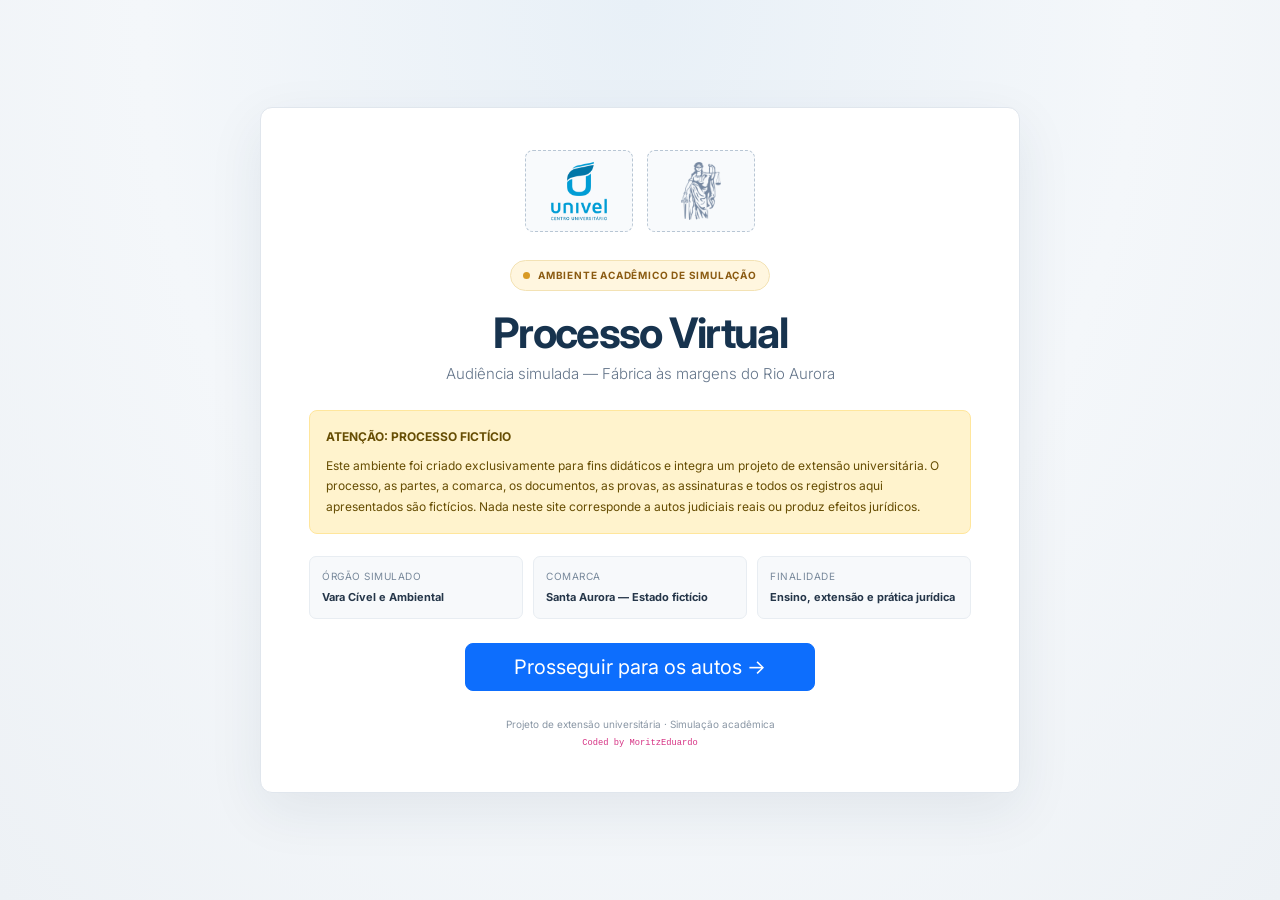
<file: index.html>
<!doctype html>
<html lang="pt-BR">
<head>
  <meta charset="utf-8">
  <meta name="viewport" content="width=device-width, initial-scale=1">
  <title>Processo Virtual — Simulação Acadêmica</title>
  <link href="https://cdn.jsdelivr.net/npm/bootstrap@5.3.3/dist/css/bootstrap.min.css" rel="stylesheet">
  <link href="css/styles.css" rel="stylesheet">
</head>
<body>
  <section id="welcomeScreen" class="welcome-screen">
    <div class="welcome-card">
      <div class="brand-row">
        <div class="logo-placeholder"><img id="universityLogoPreview" src="assets/universidade.png" alt="Logo da universidade"><span id="universityLogoFallback"></span></div>
        <div class="logo-placeholder project-logo"><img id="projectLogoPreview" src="assets/projeto.png" alt="Logo do projeto"><span id="projectLogoFallback"></span></div>
      </div>
      <div class="simulation-label"><span class="dot"></span> AMBIENTE ACADÊMICO DE SIMULAÇÃO</div>
      <h1>Processo Virtual</h1>
      <p class="lead">Audiência simulada — Fábrica às margens do Rio Aurora</p>
      <div class="alert alert-warning text-start" role="alert">
        <strong>ATENÇÃO: PROCESSO FICTÍCIO</strong>
        <p class="mb-0 mt-2">Este ambiente foi criado exclusivamente para fins didáticos e integra um projeto de extensão universitária. O processo, as partes, a comarca, os documentos, as provas, as assinaturas e todos os registros aqui apresentados são fictícios. Nada neste site corresponde a autos judiciais reais ou produz efeitos jurídicos.</p>
      </div>
      <div class="welcome-details">
        <div><span>Órgão simulado</span><strong>Vara Cível e Ambiental</strong></div>
        <div><span>Comarca</span><strong>Santa Aurora — Estado fictício</strong></div>
        <div><span>Finalidade</span><strong>Ensino, extensão e prática jurídica</strong></div>
      </div>
      <button id="proceedButton" class="btn btn-primary btn-lg mt-4 px-5">Prosseguir para os autos <span aria-hidden="true">→</span></button>
      <p class="credits">Projeto de extensão universitária · Simulação acadêmica<br><code>Coded by MoritzEduardo</code></p>
    </div>
  </section>

  <div id="appShell" class="app-shell d-none">
    <header class="topbar">
      <div class="topbar-brand"><span class="brand-mark">PV</span><span>Processo Virtual</span></div>
      <div class="topbar-meta"><span><small>USUÁRIO</small><b id="currentUser">Fulano</b></span><span><small>ATRIBUIÇÃO</small><b>Espectador</b></span><span class="court-meta"><small>ATUAÇÃO</small><b>Vara Cível e Ambiental da Comarca de Santa Aurora — Estado fictício</b></span><span class="date-meta"><small>DATA</small><b id="currentDate"></b></span></div>
      <button class="btn btn-sm btn-outline-light exit-btn" id="backToWelcome" title="Voltar à tela inicial">Sair</button>
    </header>
    <div class="workspace">
      <aside class="sidebar">
        <div class="process-heading"><div class="eyebrow">PROCESSO</div><div class="process-number">0001234-56.2026.8.99.0001</div><span class="status-pill">SIMULAÇÃO</span></div>
        <div class="case-parties"><div><small>REQUERENTE</small><b>Conselho da Comunidade</b></div><div><small>REQUERIDA</small><b>Indústria Aurora (fictícia)</b></div></div>
        <div class="movement-title"><span>Movimentações</span><span id="movementCount">12 itens</span></div>
        <nav id="movementList" class="movement-list" aria-label="Movimentos processuais"></nav>
        <div class="sidebar-footer"><span class="mini-shield">✓</span> Ambiente acadêmico · dados fictícios</div>
      </aside>
      <main class="document-area">
        <div class="document-toolbar">
          <div class="breadcrumb"><span>Processo</span><span class="slash">/</span><strong id="breadcrumbTitle">Resumo do processo</strong></div>
          <div class="toolbar-actions"><button id="openFileButton" class="btn btn-sm btn-outline-secondary" disabled></button><input id="pdfUpload" type="file" accept="application/pdf,.pdf" hidden><button id="resetDocumentButton" class="btn btn-sm btn-outline-secondary" disabled>Limpar anexo</button></div>
        </div>
        <div class="document-content">
          <div id="summaryView" class="summary-view">
            <div class="summary-header"><div class="summary-icon">▤</div><div><div class="eyebrow">AUTOS DIGITAIS · SIMULAÇÃO</div><h2>Resumo do processo</h2><p>Visão geral dos autos e documentos juntados ao processo simulado.</p></div></div>
            <div class="alert alert-info summary-notice"><strong>Uso exclusivamente didático.</strong> Todos os dados, nomes, documentos e eventos são fictícios. Os PDFs devem ser adicionados localmente pelo organizador do projeto.</div>
            <div class="summary-grid">
              <div class="summary-card"><span>Número do processo</span><strong>0001234-56.2026.8.99.0001</strong></div>
              <div class="summary-card"><span>Classe processual</span><strong>Ação de obrigação de fazer ambiental</strong></div>
              <div class="summary-card"><span>Unidade judicial simulada</span><strong>Vara Cível e Ambiental de Santa Aurora</strong></div>
              <div class="summary-card"><span>Assunto</span><strong>Possível impacto ambiental em curso d’água</strong></div>
            </div>
            <h3 class="section-heading">Documentos e movimentos</h3>
            <p class="muted-copy">Selecione um movimento na lateral para visualizar o documento correspondente. Para anexar os PDFs, abra o movimento e clique em <b>Selecionar PDF</b>. Os arquivos ficam carregados apenas nesta sessão do navegador.</p>
            <div id="summaryDocuments" class="summary-documents"></div>
          </div>
          <div id="pdfView" class="pdf-view d-none">
            <div class="document-metadata">
              <div class="metadata-type"><span class="file-badge">PDF</span><div><h2 id="documentTitle"></h2><div class="metadata-subtitle" id="documentFilename"></div></div></div>
              <div class="signed-by"><span>JUNTADO / ASSINADO POR</span><strong id="documentSigner"></strong></div>
            </div>
            <div class="pdf-frame-wrap">
              <div id="pdfPlaceholder" class="pdf-placeholder">
                <div class="pdf-placeholder-icon">PDF</div>
                <h3>Documento ainda não anexado</h3>
                <p>Adicione o arquivo PDF correspondente a este movimento para exibi-lo nesta área.</p>
                <button id="placeholderUploadButton" class="btn btn-primary">Selecionar PDF deste movimento</button>
                <p class="small-note">O nome esperado do arquivo está indicado acima. O site não cria nem inventa o conteúdo dos documentos.</p>
              </div>
              <iframe id="pdfFrame" title="Visualizador de documento PDF" class="d-none"></iframe>
            </div>
            <div class="pdf-footer"><span>Processo simulado · documento para fins didáticos</span><span id="pdfFooterFilename"></span></div>
          </div>
        </div>
      </main>
    </div>
  </div>
  <script src="js/app.js"></script>
</body>
</html>
</file>
<file: css/styles.css>
@import url('https://fonts.googleapis.com/css2?family=Inter:wght@400;500;600;700&display=swap');
:root{--navy:#17334e;--navy2:#244b6c;--blue:#2365a0;--bg:#f2f5f8;--border:#dce3ea;--muted:#718096;--text:#253649}
*{box-sizing:border-box}body{margin:0;font-family:Inter,system-ui,-apple-system,"Segoe UI",sans-serif;color:var(--text);background:var(--bg);font-size:13px}
.welcome-screen{min-height:100vh;display:flex;align-items:center;justify-content:center;padding:28px;background:radial-gradient(ellipse at top,#e8f0f7 0,#f4f7fa 55%,#edf1f5 100%)}
.welcome-card{width:min(760px,100%);background:#fff;border:1px solid #e0e6ed;border-radius:12px;box-shadow:0 18px 55px #17334e14;padding:42px 48px;text-align:center}
.brand-row{display:flex;gap:14px;justify-content:center;margin-bottom:28px}.logo-placeholder{width:108px;height:82px;border:1px dashed #b8c6d4;border-radius:8px;display:flex;align-items:center;justify-content:center;color:#718096;background:#f8fafc;font-size:10px;font-weight:700;letter-spacing:.08em;line-height:1.5;overflow:hidden}.logo-placeholder img{width:100%;height:100%;object-fit:contain;padding:8px}.simulation-label{display:inline-flex;align-items:center;gap:8px;color:#8b5b12;background:#fff6df;border:1px solid #f3e2b4;padding:7px 12px;border-radius:100px;font-size:10px;letter-spacing:.08em;font-weight:700}.dot{width:7px;height:7px;border-radius:50%;background:#d89a25}.welcome-card h1{font-size:clamp(30px,4vw,42px);font-weight:700;letter-spacing:-.04em;margin:17px 0 5px;color:var(--navy)}.welcome-card .lead{color:#64758a;font-size:15px;margin-bottom:25px}.welcome-card .alert{font-size:12px;line-height:1.7;border-radius:8px}.welcome-details{display:grid;grid-template-columns:repeat(3,1fr);gap:10px;margin-top:22px;text-align:left}.welcome-details div{background:#f7f9fb;border:1px solid #e8edf2;padding:12px;border-radius:7px}.welcome-details span,.summary-card span{display:block;font-size:10px;color:#78899b;text-transform:uppercase;letter-spacing:.05em;margin-bottom:5px}.welcome-details strong{font-size:11px;line-height:1.5;display:block}.credits{margin:25px 0 0;color:#8a97a5;font-size:10px;line-height:1.7}
.app-shell{min-height:100vh}.topbar{height:58px;background:var(--navy);color:#fff;display:flex;align-items:center;padding:0 18px;gap:24px;box-shadow:0 2px 5px #10273b24}.topbar-brand{display:flex;align-items:center;gap:9px;font-weight:700;white-space:nowrap;font-size:13px}.brand-mark{display:grid;place-items:center;width:27px;height:27px;background:#fff;color:var(--navy);font-size:10px;font-weight:800;border-radius:5px}.topbar-meta{display:flex;align-items:center;gap:24px;flex:1;min-width:0}.topbar-meta span{display:flex;flex-direction:column;gap:3px;min-width:max-content}.topbar-meta small{font-size:8px;letter-spacing:.08em;color:#aebfd0}.topbar-meta b{font-size:10px;font-weight:500;color:#fff}.topbar-meta .court-meta{min-width:0;flex:1}.court-meta b{overflow:hidden;text-overflow:ellipsis;white-space:nowrap}.exit-btn{font-size:10px;border-color:#71889e;color:#fff}
.workspace{display:flex;min-height:calc(100vh - 58px)}.sidebar{width:302px;flex:0 0 302px;background:#fff;border-right:1px solid var(--border);display:flex;flex-direction:column;min-height:calc(100vh - 58px)}.process-heading{padding:22px 19px 15px;background:#f9fbfd;border-bottom:1px solid #e6ebf0}.eyebrow{font-size:9px;letter-spacing:.1em;color:#7c8da0;font-weight:700}.process-number{font-size:13px;font-weight:700;color:#263d53;margin:7px 0 9px;overflow-wrap:anywhere}.status-pill{font-size:8px;font-weight:700;letter-spacing:.07em;color:#926a17;background:#fff3d1;padding:4px 7px;border-radius:4px}.case-parties{padding:14px 19px;border-bottom:1px solid #e6ebf0;display:grid;gap:12px}.case-parties div{display:grid;gap:4px}.case-parties small{font-size:8px;color:#8796a5;letter-spacing:.06em}.case-parties b{font-size:10px;font-weight:600}.movement-title{padding:16px 18px 10px;display:flex;justify-content:space-between;align-items:center;font-weight:700;font-size:11px}.movement-title span+span{font-weight:500;font-size:9px;color:#8796a5}.movement-list{padding:0 9px 12px;flex:1;overflow-y:auto}.movement-item{display:flex;gap:10px;width:100%;text-align:left;border:0;background:transparent;padding:10px 9px;border-radius:6px;color:#405469;cursor:pointer;align-items:flex-start;position:relative}.movement-item:hover{background:#f2f6fa}.movement-item.active{background:#eaf2fa;color:#174d7b}.movement-item.active:before{content:"";position:absolute;left:-9px;top:7px;bottom:7px;width:3px;background:#2c75b6;border-radius:0 3px 3px 0}.movement-index{flex:0 0 35px;font-size:10px;font-weight:700;color:#72869a;padding-top:1px}.movement-item.active .movement-index{color:#2469a2}.movement-copy{min-width:0;display:flex;flex-direction:column;gap:4px}.movement-copy strong{font-size:10px;line-height:1.45;font-weight:600}.movement-copy small{font-size:9px;line-height:1.4;color:#8a98a7}.movement-item.summary-item{border-bottom:1px solid #e9eef3;border-radius:4px;margin-bottom:5px}.sidebar-footer{border-top:1px solid #e6ebf0;padding:13px 16px;font-size:9px;color:#7b8b9a;display:flex;align-items:center;gap:7px}.mini-shield{display:grid;place-items:center;width:18px;height:18px;border-radius:50%;background:#e5f4eb;color:#258250;font-weight:700}
.document-area{flex:1;min-width:0;background:#f2f5f8}.document-toolbar{height:53px;background:#fff;border-bottom:1px solid var(--border);display:flex;align-items:center;justify-content:space-between;padding:0 25px;gap:12px}.breadcrumb{display:flex;gap:9px;align-items:center;color:#8997a5;font-size:10px;min-width:0}.breadcrumb strong{color:#3b5064;white-space:nowrap;overflow:hidden;text-overflow:ellipsis}.slash{color:#c5ced7}.toolbar-actions{display:flex;gap:7px;white-space:nowrap}.toolbar-actions .btn{font-size:10px}.document-content{padding:26px;max-width:1500px;margin:0 auto}.summary-view{background:#fff;border:1px solid #e1e7ed;border-radius:8px;padding:28px;box-shadow:0 2px 5px #203a5006}.summary-header{display:flex;gap:15px;align-items:center;margin-bottom:22px}.summary-icon{width:47px;height:47px;display:grid;place-items:center;background:#eaf2fa;border-radius:8px;color:#28689d;font-size:24px}.summary-header h2{font-size:20px;color:#233d55;margin:5px 0;font-weight:700}.summary-header p{margin:0;color:#7b8a99;font-size:11px}.summary-notice{font-size:11px;line-height:1.6;border:0;background:#edf6fc;color:#365a75}.summary-grid{display:grid;grid-template-columns:repeat(2,minmax(0,1fr));gap:10px}.summary-card{padding:15px;border:1px solid #e5ebf0;border-radius:6px;background:#fbfcfd}.summary-card strong{font-size:11px;line-height:1.5;display:block}.section-heading{font-size:13px;font-weight:700;margin:27px 0 8px;color:#30495f}.muted-copy{font-size:11px;color:#748596;line-height:1.7}.summary-documents{border:1px solid #e2e8ee;border-radius:7px;overflow:hidden;margin-top:16px}.summary-doc-row{display:grid;grid-template-columns:55px minmax(0,1fr) auto;gap:12px;align-items:center;padding:12px 14px;border-bottom:1px solid #edf0f3;background:#fff}.summary-doc-row:last-child{border-bottom:0}.summary-doc-row:hover{background:#f8fafc}.summary-doc-row .mov{font-size:10px;font-weight:700;color:#647d93}.summary-doc-row strong{font-size:10px;display:block;color:#354b60}.summary-doc-row small{font-size:9px;color:#8b98a5;display:block;margin-top:4px}.summary-doc-row button{font-size:9px;white-space:nowrap}.pdf-view{background:#fff;border:1px solid #dce3ea;border-radius:7px;overflow:hidden;box-shadow:0 2px 5px #203a5006}.document-metadata{padding:18px 22px;display:flex;justify-content:space-between;align-items:center;gap:18px;border-bottom:1px solid #e1e7ed}.metadata-type{display:flex;align-items:center;gap:12px;min-width:0}.file-badge{display:grid;place-items:center;width:39px;height:43px;border:1px solid #f1d0ce;background:#fff3f2;color:#b64b43;font-size:10px;font-weight:800;border-radius:4px}.metadata-type h2{font-size:14px;font-weight:700;margin:0 0 5px;color:#2e455b;overflow-wrap:anywhere}.metadata-subtitle{font-size:10px;color:#8593a1;overflow-wrap:anywhere}.signed-by{text-align:right;min-width:150px}.signed-by span{display:block;font-size:8px;letter-spacing:.08em;color:#8493a2;margin-bottom:5px}.signed-by strong{font-size:11px;color:#2b506f}.pdf-frame-wrap{height:calc(100vh - 255px);min-height:450px;background:#e8edf2;position:relative}.pdf-frame-wrap iframe{width:100%;height:100%;border:0;background:#e8edf2}.pdf-placeholder{height:100%;min-height:450px;display:flex;flex-direction:column;align-items:center;justify-content:center;text-align:center;padding:30px;color:#6c7f91}.pdf-placeholder-icon{width:62px;height:72px;border:2px solid #d1dbe4;background:#f9fbfc;color:#b64b43;border-radius:5px;display:grid;place-items:center;font-size:13px;font-weight:800;margin-bottom:20px;box-shadow:5px 5px 0 #dce4eb}.pdf-placeholder h3{font-size:15px;color:#435b70;font-weight:700}.pdf-placeholder p{font-size:11px;line-height:1.6;max-width:440px}.pdf-placeholder .small-note{font-size:9px;color:#93a0ac;margin-top:17px}.pdf-footer{display:flex;justify-content:space-between;gap:12px;padding:10px 15px;color:#8b98a5;background:#fff;border-top:1px solid #e2e8ee;font-size:9px}
@media(max-width:1000px){.topbar{gap:12px;padding:0 12px}.topbar-meta{gap:12px}.court-meta{display:none!important}.sidebar{width:260px;flex-basis:260px}.document-content{padding:16px}.document-toolbar{padding:0 16px}}
@media(max-width:700px){.welcome-card{padding:28px 20px}.welcome-details{grid-template-columns:1fr}.topbar{height:auto;min-height:58px;flex-wrap:wrap;padding:10px 12px}.topbar-meta{order:3;width:100%;flex-basis:100%;justify-content:space-between}.topbar-meta span{min-width:0}.topbar-meta .date-meta{display:none}.workspace{min-height:calc(100vh - 85px);flex-direction:column}.sidebar{width:100%;flex-basis:auto;min-height:0;border-right:0;border-bottom:1px solid var(--border)}.process-heading{padding:12px 15px}.case-parties{display:none}.movement-title{padding:10px 15px 5px}.movement-list{display:flex;overflow-x:auto;gap:5px;padding:4px 10px 12px}.movement-item{min-width:190px;max-width:230px;border:1px solid #e2e8ee;padding:9px}.movement-item.active:before{left:0;top:0;bottom:0}.sidebar-footer{display:none}.document-toolbar{height:auto;min-height:50px;padding:10px 12px;flex-wrap:wrap}.document-content{padding:10px}.summary-view{padding:16px}.summary-grid{grid-template-columns:1fr}.summary-doc-row{grid-template-columns:42px minmax(0,1fr);gap:8px}.summary-doc-row button{grid-column:2;justify-self:start}.document-metadata{padding:14px;align-items:flex-start;flex-direction:column}.signed-by{text-align:left}.pdf-frame-wrap{height:65vh;min-height:400px}.pdf-footer{flex-direction:column}.toolbar-actions .btn{padding:5px 7px}}
</file>
